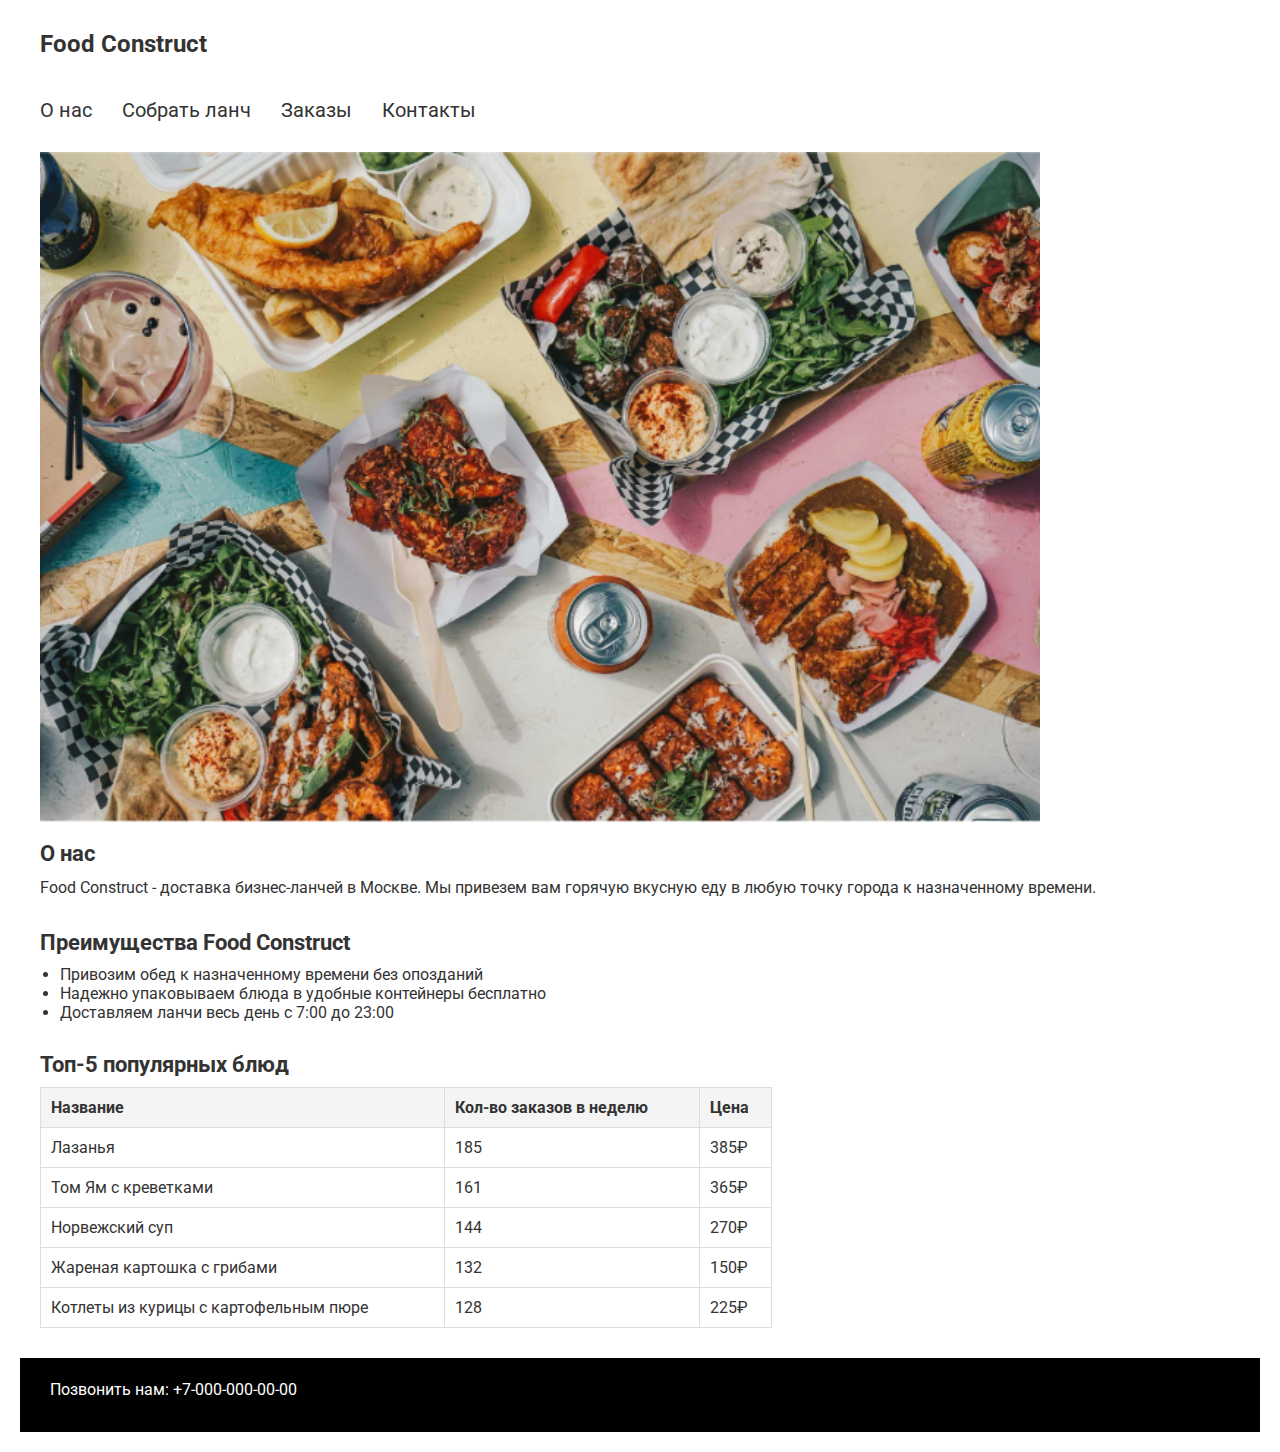
<file: index.html>
<!DOCTYPE html>
<html lang="ru">
<head>
    <meta charset="UTF-8">
    <meta name="viewport" content="width=device-width, initial-scale=1.0">
    <title>Food Construct - Доставка бизнес-ланчей</title>
    <link href="https://fonts.googleapis.com/css2?family=Roboto:wght@400;700&display=swap" rel="stylesheet">
    <link rel="stylesheet" href="style.css">
</head>
<body>

    
    <header>
        <h1>Food Construct</h1>
        <nav>
            <a href="#">О нас</a>
            <a href="#">Собрать ланч</a>
            <a href="#">Заказы</a>
            <a href="#footer">Контакты</a>
        </nav>
    </header>

    
    <main>
        
        <section>
            
            <img src="img/food.png" alt="Food delivery image">
            <h2>О нас</h2>
            <p>Food Construct - доставка бизнес-ланчей в Москве. Мы привезем вам горячую вкусную еду в любую точку города к назначенному времени.</p>
        </section>

    
        <section>
            <h2>Преимущества Food Construct</h2>
            <ul>
                <li>Привозим обед к назначенному времени без опозданий</li>
                <li>Надежно упаковываем блюда в удобные контейнеры бесплатно</li>
                <li>Доставляем ланчи весь день с 7:00 до 23:00</li>
            </ul>
        </section>

        <section>
            <h2>Топ-5 популярных блюд</h2>
            <table>
                <thead>
                    <tr>
                        <th>Название</th>
                        <th>Кол-во заказов в неделю</th>
                        <th>Цена</th>
                    </tr>
                </thead>
                <tbody>
                    <tr>
                        <td>Лазанья</td>
                        <td>185</td>
                        <td>385₽</td>
                    </tr>
                    <tr>
                        <td>Том Ям с креветками</td>
                        <td>161</td>
                        <td>365₽</td>
                    </tr>
                    <tr>
                        <td>Норвежский суп</td>
                        <td>144</td>
                        <td>270₽</td>
                    </tr>
                    <tr>
                        <td>Жареная картошка с грибами</td>
                        <td>132</td>
                        <td>150₽</td>
                    </tr>
                    <tr>
                        <td>Котлеты из курицы с картофельным пюре</td>
                        <td>128</td>
                        <td>225₽</td>
                    </tr>
                </tbody>
            </table>
        </section>
    </main>
<div class="footer1">
    <footer id="footer">
        <p>Позвонить нам: <a href="tel:+70000000000">+7-000-000-00-00</a></p>
    </footer>
</div>
</body>
</html>
</file>
<file: style.css>
* {
    box-sizing: border-box;
    margin: 0;
    padding: 0;
}



body {
    font-family: 'Roboto', sans-serif;
    font-size: 16px;
    color: #333;
    padding: 20px;
}

header {
    display: flex;
    flex-direction: column; 
    align-items: flex-start; 
    padding: 10px 20px; 
    margin: 0;
    width: 100%; 
    
}

header h1 {
        font-size: 24px;
        font-weight: 700;
        margin-bottom: 40px; 
}

nav {
    display: flex;
    flex-direction: row; 
    gap: 30px; 
}

nav a {
    text-decoration: none;
    font-size: 20px;
    color: #333;
}

nav a:hover {
    color: #FF6347;
}

main {
    margin-top: 20px;
}

section {
    margin-bottom: 30px;
    margin-left: 20px;
}

h2 {
    font-size: 22px;
    font-weight: 700;
    margin-bottom: 10px;
}

img {
    width: 100%;
    max-width: 1000px;
    height: auto;
    margin-bottom: 15px;
}

p {
    font-size: 16px;
    line-height: 1.5;
    margin-bottom: 10px;
}

ul {
    list-style-type: disc;
    padding-left: 20px;
}

table {
    width: 60%;
    border-collapse: collapse;
    margin-top: 10px;
    
}

th, td {
    padding: 10px;
    border: 1px solid #ddd;
    text-align: left;
}

th {
    background-color: #f4f4f4;
}

footer {
    background-color: black;
    color: white;
    text-align: left;
    padding: 20px 30px;
    margin-top: 30px;
    width: 100%;
    margin-bottom: 0;
}

footer a {
    color: white;
    text-decoration: none;
}

footer a:hover {
    color: #FF6347;
}

.footer1{
    margin: 0;
    padding: 0;
}
</file>
